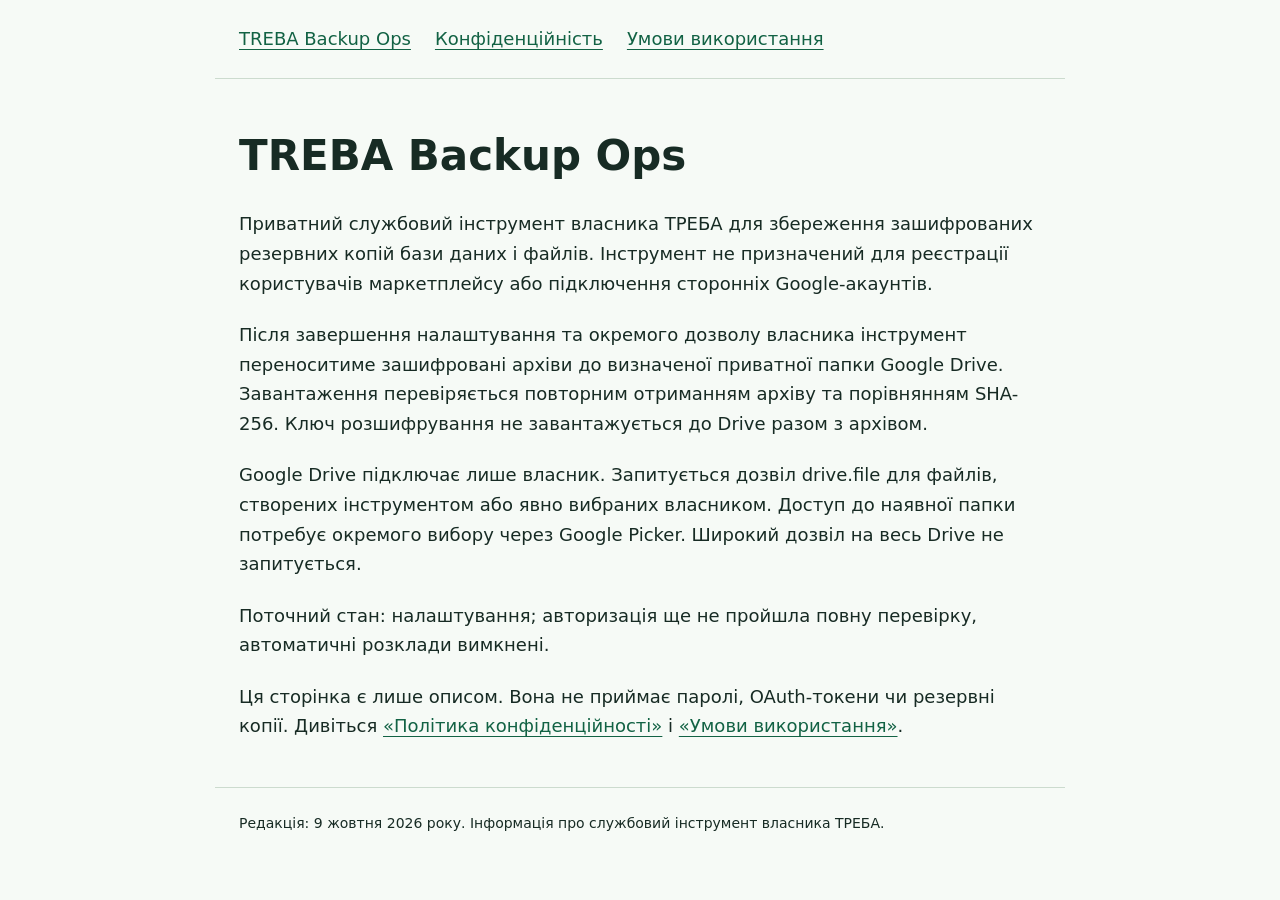
<file: index.html>
<!doctype html>
<html lang="uk"><head><meta charset="utf-8"><meta http-equiv="Content-Security-Policy" content="default-src &#39;none&#39;; style-src &#39;self&#39;; img-src &#39;self&#39;; base-uri &#39;none&#39;; form-action &#39;none&#39;"><meta name="referrer" content="no-referrer"><meta name="viewport" content="width=device-width,initial-scale=1"><meta name="description" content="Приватний службовий інструмент власника ТРЕБА для зашифрованого резервування."><title>TREBA Backup Ops</title><link rel="stylesheet" href="./style.css"></head><body><header><nav aria-label="Інформація про інструмент"><a href="./">TREBA Backup Ops</a><a href="./privacy.html">Конфіденційність</a><a href="./terms.html">Умови використання</a></nav></header><main><h1>TREBA Backup Ops</h1><p>Приватний службовий інструмент власника ТРЕБА для збереження зашифрованих резервних копій бази даних і файлів. Інструмент не призначений для реєстрації користувачів маркетплейсу або підключення сторонніх Google-акаунтів.</p><p>Після завершення налаштування та окремого дозволу власника інструмент переноситиме зашифровані архіви до визначеної приватної папки Google Drive. Завантаження перевіряється повторним отриманням архіву та порівнянням SHA-256. Ключ розшифрування не завантажується до Drive разом з архівом.</p><p>Google Drive підключає лише власник. Запитується дозвіл drive.file для файлів, створених інструментом або явно вибраних власником. Доступ до наявної папки потребує окремого вибору через Google Picker. Широкий дозвіл на весь Drive не запитується.</p><p>Поточний стан: налаштування; авторизація ще не пройшла повну перевірку, автоматичні розклади вимкнені.</p><p>Ця сторінка є лише описом. Вона не приймає паролі, OAuth-токени чи резервні копії. Дивіться <a href="./privacy.html">«Політика конфіденційності»</a> і <a href="./terms.html">«Умови використання»</a>.</p></main><footer>Редакція: 9 жовтня 2026 року. Інформація про службовий інструмент власника ТРЕБА.</footer></body></html>
</file>
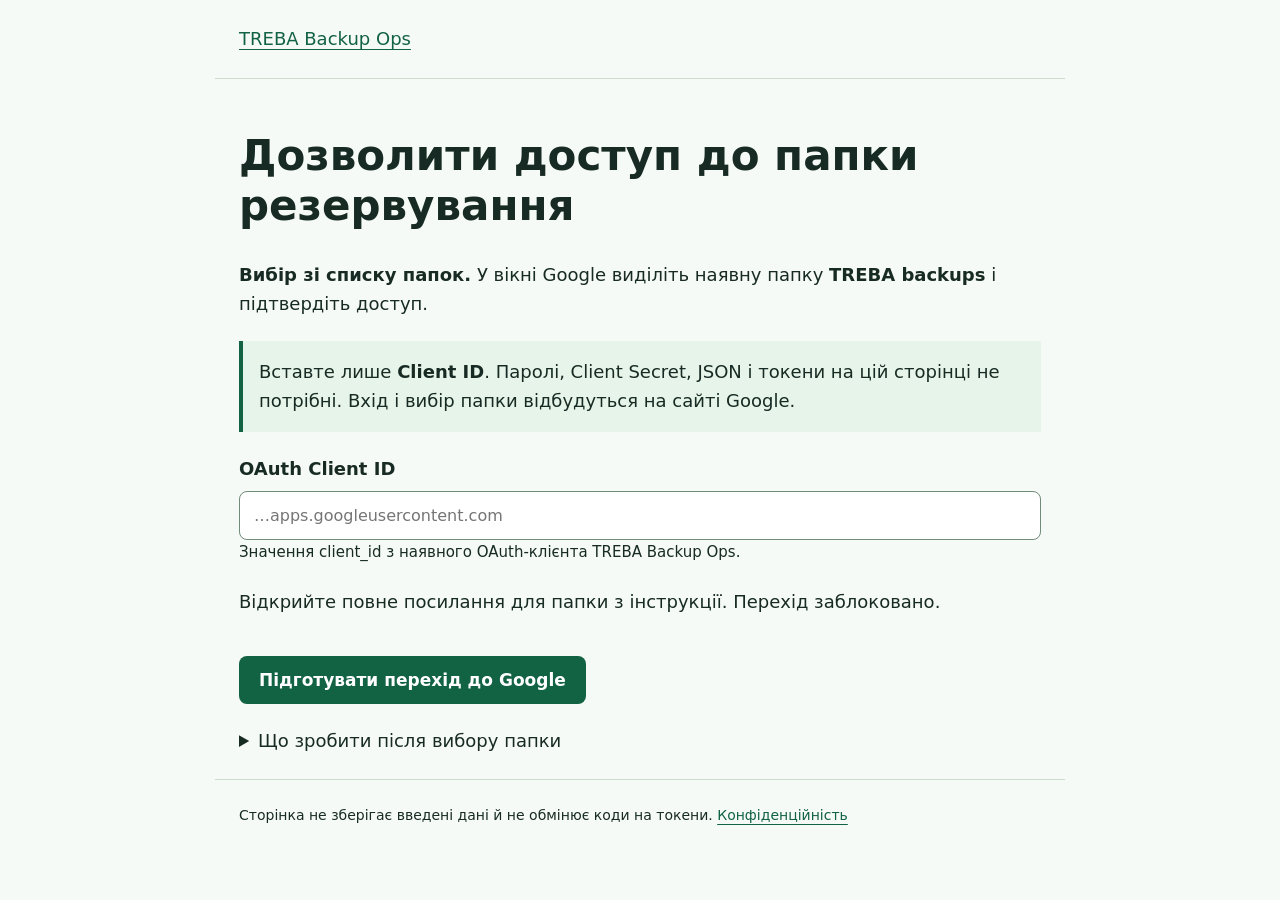
<file: drive-folder.html>
<!doctype html>
<html lang="uk">
<head>
  <meta charset="utf-8">
  <meta name="viewport" content="width=device-width,initial-scale=1">
  <meta name="referrer" content="no-referrer">
  <meta name="robots" content="noindex,nofollow">
  <meta http-equiv="Content-Security-Policy" content="default-src 'none'; script-src 'sha256-h7f9s2/OvziiBY0VfPidvkvLMbNgsr85Us2tkVJ4+IY='; style-src 'self' 'sha256-ok0zM7xJkLFpodGQYdVjhGTtOgk4aUrpaNZ0m8E/ixs='; base-uri 'none'; form-action 'none'; connect-src 'none'">
  <title>Доступ до папки — TREBA Backup Ops</title>
  <link rel="stylesheet" href="./style.css">
  <style>
label{display:block;font-weight:650;margin:20px 0 8px}input{width:100%;padding:14px;border:1px solid #718c79;border-radius:8px;background:#fff;color:#172b24;font:16px system-ui}button,.primary{display:inline-block;padding:14px 20px;margin-top:18px;border:0;border-radius:8px;background:#126244;color:#fff;font:600 17px system-ui;cursor:pointer;text-decoration:none}.notice{padding:16px;border-left:4px solid #126244;background:#e7f4e9}.error{color:#922d27}small{display:block;font-size:15px}button:focus-visible,input:focus-visible{outline:3px solid #2c8b55;outline-offset:3px}[hidden]{display:none!important}li{margin:12px 0}
  </style>
</head>
<body>
  <header><a href="./">TREBA Backup Ops</a></header>
  <main>
    <h1>Дозволити доступ до папки резервування</h1>
    <p><strong>Вибір зі списку папок.</strong> У вікні Google виділіть наявну папку <strong>TREBA backups</strong> і підтвердіть доступ.</p>
    <p class="notice">Вставте лише <strong>Client ID</strong>. Паролі, Client Secret, JSON і токени на цій сторінці не потрібні. Вхід і вибір папки відбудуться на сайті Google.</p>
    <label for="client-id">OAuth Client ID</label>
    <input id="client-id" type="text" autocomplete="off" autocapitalize="off" spellcheck="false" placeholder="…apps.googleusercontent.com" maxlength="256" aria-describedby="client-help">
    <small id="client-help">Значення client_id з наявного OAuth-клієнта TREBA Backup Ops.</small>
    <p id="folder-status" role="status"></p>
    <button id="prepare" type="button">Підготувати перехід до Google</button>
    <p id="error" class="error" role="alert"></p>
    <section id="ready" hidden>
      <p>Буде запитано лише <strong>drive.file</strong> з вибором папки. Після підтвердження Google поверне вас до OAuth Playground.</p>
      <a id="google-link" class="primary" rel="noreferrer">Вибрати папку в Google</a>
      <p>Виберіть Google-акаунт, у якому зберігається папка <strong>TREBA backups</strong>. Виділіть саме цю папку у списку й натисніть кнопку підтвердження. Якщо відкрився її вміст, поверніться до списку через «Google Диск».</p>
    </section>
    <details>
      <summary>Що зробити після вибору папки</summary>
      <ol>
        <li>У OAuth Playground перевірте, що в ⚙️ увімкнено <strong>Use your own OAuth credentials</strong> і вказано той самий клієнт.</li>
        <li>Натисніть <strong>Exchange authorization code for tokens</strong>.</li>
        <li>Новий <strong>Refresh token</strong> збережіть у вже наявному GitHub Secret <strong>TREBA_DRIVE_REFRESH_TOKEN</strong>.</li>
      </ol>
      <p>Успішний вибір папки ще потребує перевірки доступу. Ця сторінка не запускає резервування.</p>
    </details>
    <noscript><p>Для підготовки переходу увімкніть JavaScript у Chrome.</p></noscript>
  </main>
  <footer>Сторінка не зберігає введені дані й не обмінює коди на токени. <a href="./privacy.html">Конфіденційність</a></footer>
  <script>
'use strict';
(() => {
  const projectNumber = '742736527146';
  const expectedSuffix = '.apps.googleusercontent.com';
  const input = document.getElementById('client-id');
  const prepare = document.getElementById('prepare');
  const ready = document.getElementById('ready');
  const link = document.getElementById('google-link');
  const error = document.getElementById('error');
  const folderStatus = document.getElementById('folder-status');
  // Folder metadata arrives only in the URL fragment, never in an HTTP request.
  const parameters = new URLSearchParams(window.location.hash.slice(1));
  const folder = parameters.get('folder') || '';
  const validFolder = /^[A-Za-z0-9_-]{10,128}$/.test(folder)
    && parameters.getAll('folder').length === 1
    && [...parameters.keys()].every(key => key === 'folder');
  // Keep only validated folder metadata so reloading this page remains usable.
  window.history.replaceState(null, '', window.location.pathname
    + (validFolder ? '#' + new URLSearchParams({folder}).toString() : ''));
  if (validFolder) {
    folderStatus.textContent = 'Оберіть TREBA backups зі списку папок у Google.';
  } else {
    folderStatus.textContent = 'Відкрийте повне посилання для папки з інструкції. Перехід заблоковано.';
    prepare.disabled = true;
  }
  const reset = () => {
    ready.hidden = true;
    link.removeAttribute('href');
    error.textContent = '';
  };
  input.addEventListener('input', reset);
  prepare.addEventListener('click', () => {
    reset();
    if (!validFolder) return;
    const client = input.value.trim();
    const prefix = projectNumber + '-';
    if (!client.startsWith(prefix) || !client.endsWith(expectedSuffix)
        || !/^[0-9]+-[a-z0-9]+\.apps\.googleusercontent\.com$/.test(client)) {
      error.textContent = 'Потрібен Client ID наявного проєкту TREBA Backup Ops. Він закінчується на .apps.googleusercontent.com.';
      return;
    }
    const url = new URL('https://accounts.google.com/o/oauth2/v2/auth');
    url.search = new URLSearchParams({
      client_id: client,
      redirect_uri: 'https://developers.google.com/oauthplayground',
      response_type: 'code',
      scope: 'https://www.googleapis.com/auth/drive.file',
      access_type: 'offline',
      include_granted_scopes: 'false',
      prompt: 'consent',
      trigger_onepick: 'true',
      allow_multiple: 'false',
      allow_folder_selection: 'true',
      // Do not pass file_ids: on the observed mobile flow it opened the folder
      // contents instead of leaving the folder available for selection.
      mimetypes: 'application/vnd.google-apps.folder'
    }).toString();
    // This page only prepares an owner-initiated navigation to Google's developer
    // tool. It never handles a callback or receives/exchanges authorization codes.
    link.href = url.href;
    ready.hidden = false;
  });
})();
  </script>
</body>
</html>
</file>
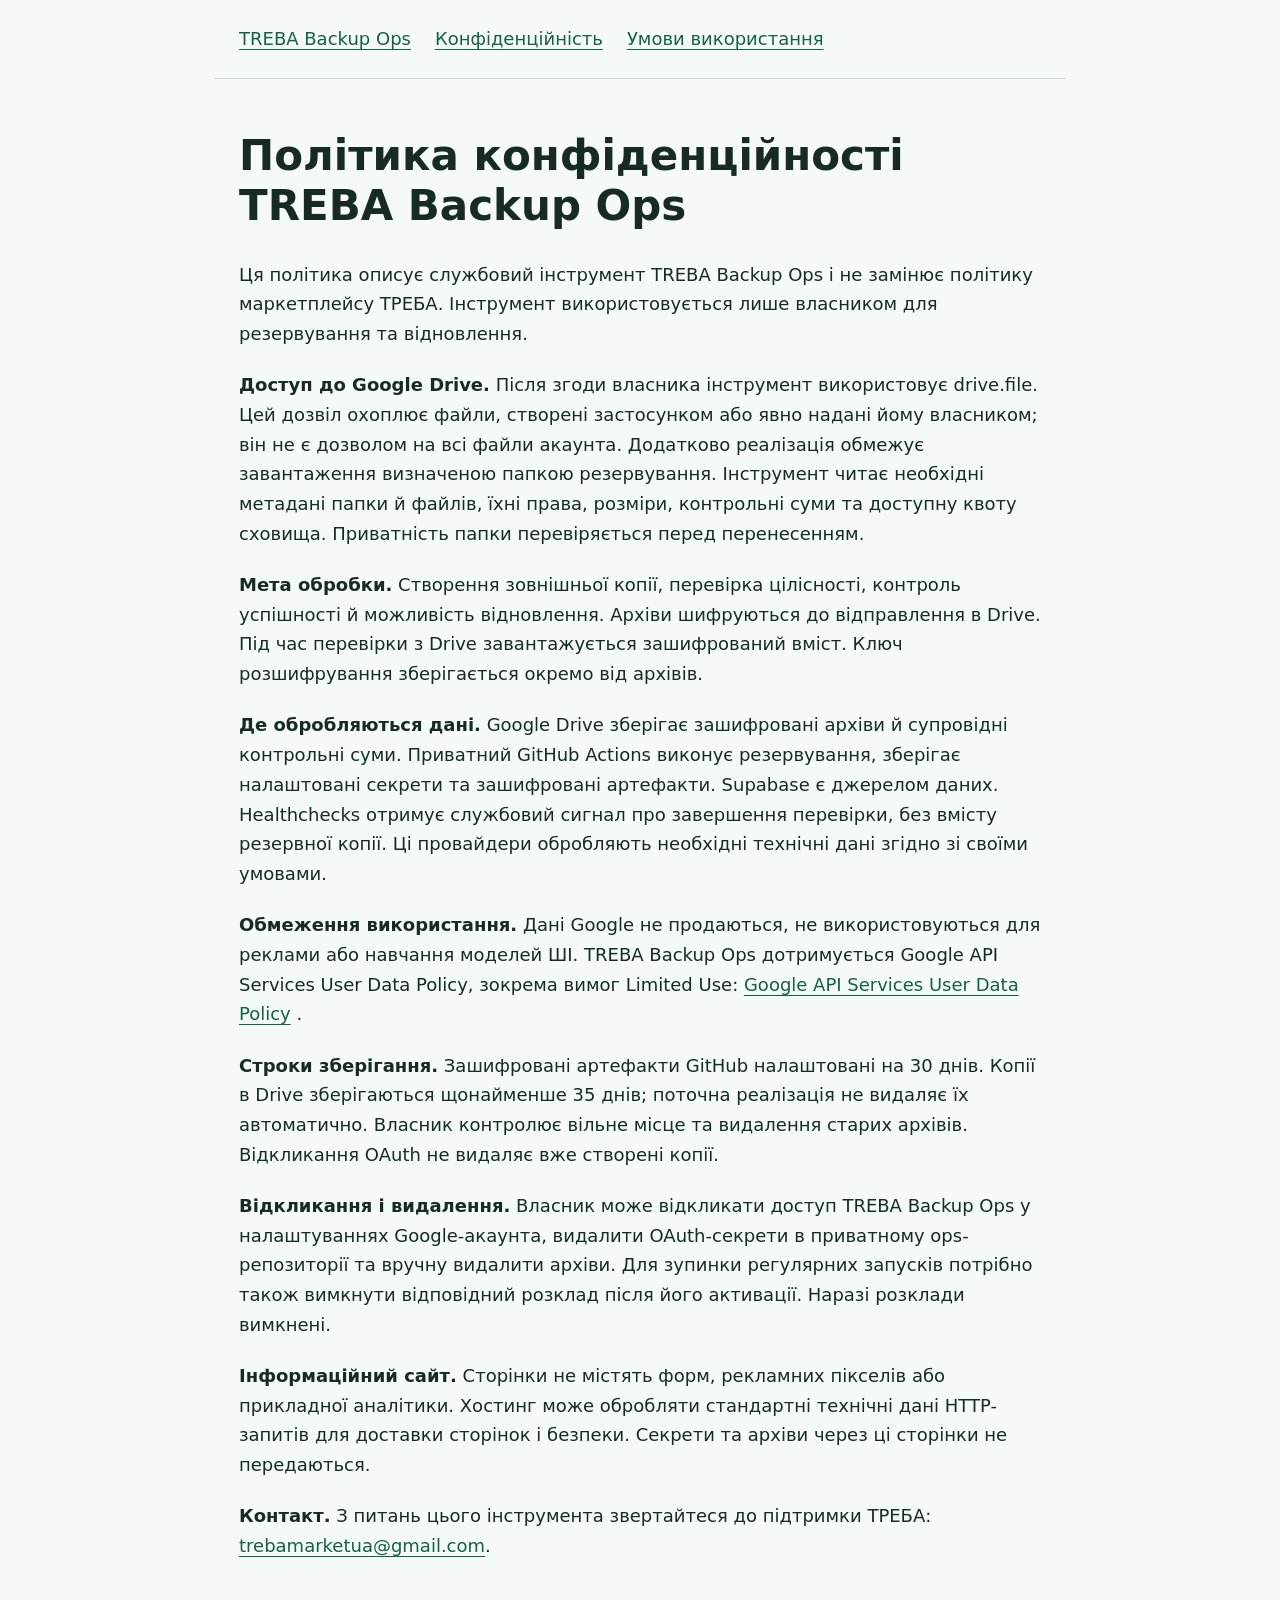
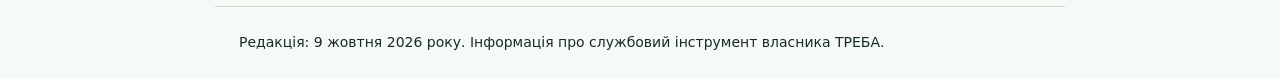
<file: privacy.html>
<!doctype html>
<html lang="uk"><head><meta charset="utf-8"><meta http-equiv="Content-Security-Policy" content="default-src &#39;none&#39;; style-src &#39;self&#39;; img-src &#39;self&#39;; base-uri &#39;none&#39;; form-action &#39;none&#39;"><meta name="referrer" content="no-referrer"><meta name="viewport" content="width=device-width,initial-scale=1"><meta name="description" content="Приватний службовий інструмент власника ТРЕБА для зашифрованого резервування."><title>Політика конфіденційності — TREBA Backup Ops</title><link rel="stylesheet" href="./style.css"></head><body><header><nav aria-label="Інформація про інструмент"><a href="./">TREBA Backup Ops</a><a href="./privacy.html">Конфіденційність</a><a href="./terms.html">Умови використання</a></nav></header><main><h1>Політика конфіденційності TREBA Backup Ops</h1><p>Ця політика описує службовий інструмент TREBA Backup Ops і не замінює політику маркетплейсу ТРЕБА. Інструмент використовується лише власником для резервування та відновлення.</p><p><strong>Доступ до Google Drive.</strong> Після згоди власника інструмент використовує drive.file. Цей дозвіл охоплює файли, створені застосунком або явно надані йому власником; він не є дозволом на всі файли акаунта. Додатково реалізація обмежує завантаження визначеною папкою резервування. Інструмент читає необхідні метадані папки й файлів, їхні права, розміри, контрольні суми та доступну квоту сховища. Приватність папки перевіряється перед перенесенням.</p><p><strong>Мета обробки.</strong> Створення зовнішньої копії, перевірка цілісності, контроль успішності й можливість відновлення. Архіви шифруються до відправлення в Drive. Під час перевірки з Drive завантажується зашифрований вміст. Ключ розшифрування зберігається окремо від архівів.</p><p><strong>Де обробляються дані.</strong> Google Drive зберігає зашифровані архіви й супровідні контрольні суми. Приватний GitHub Actions виконує резервування, зберігає налаштовані секрети та зашифровані артефакти. Supabase є джерелом даних. Healthchecks отримує службовий сигнал про завершення перевірки, без вмісту резервної копії. Ці провайдери обробляють необхідні технічні дані згідно зі своїми умовами.</p><p><strong>Обмеження використання.</strong> Дані Google не продаються, не використовуються для реклами або навчання моделей ШІ. TREBA Backup Ops дотримується Google API Services User Data Policy, зокрема вимог Limited Use: <a href="https://developers.google.com/terms/api-services-user-data-policy">Google API Services User Data Policy</a> .</p><p><strong>Строки зберігання.</strong> Зашифровані артефакти GitHub налаштовані на 30 днів. Копії в Drive зберігаються щонайменше 35 днів; поточна реалізація не видаляє їх автоматично. Власник контролює вільне місце та видалення старих архівів. Відкликання OAuth не видаляє вже створені копії.</p><p><strong>Відкликання і видалення.</strong> Власник може відкликати доступ TREBA Backup Ops у налаштуваннях Google-акаунта, видалити OAuth-секрети в приватному ops-репозиторії та вручну видалити архіви. Для зупинки регулярних запусків потрібно також вимкнути відповідний розклад після його активації. Наразі розклади вимкнені.</p><p><strong>Інформаційний сайт.</strong> Сторінки не містять форм, рекламних пікселів або прикладної аналітики. Хостинг може обробляти стандартні технічні дані HTTP-запитів для доставки сторінок і безпеки. Секрети та архіви через ці сторінки не передаються.</p><p><strong>Контакт.</strong> З питань цього інструмента звертайтеся до підтримки ТРЕБА: <a href="mailto:trebamarketua@gmail.com">trebamarketua@gmail.com</a>.</p></main><footer>Редакція: 9 жовтня 2026 року. Інформація про службовий інструмент власника ТРЕБА.</footer></body></html>
</file>
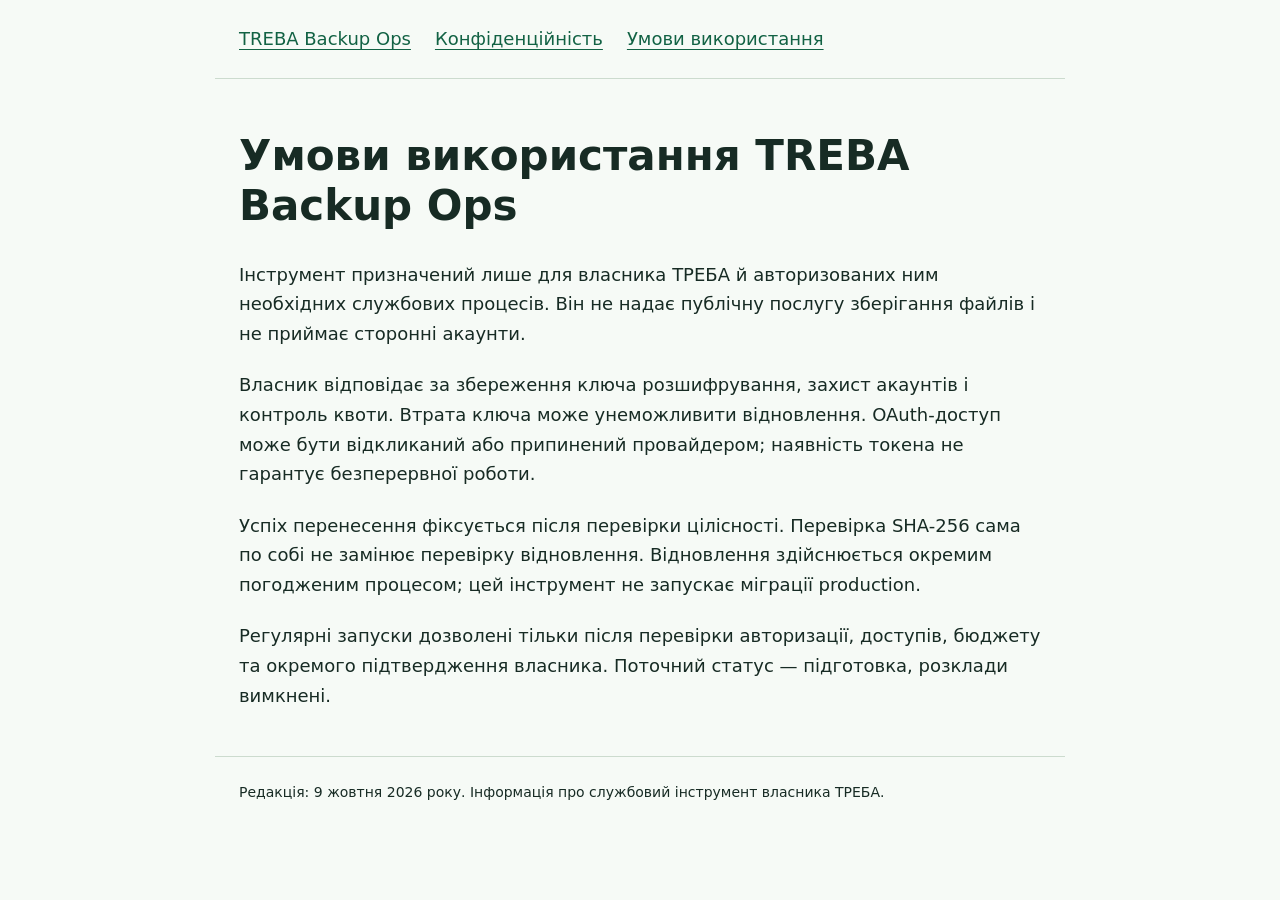
<file: terms.html>
<!doctype html>
<html lang="uk"><head><meta charset="utf-8"><meta http-equiv="Content-Security-Policy" content="default-src &#39;none&#39;; style-src &#39;self&#39;; img-src &#39;self&#39;; base-uri &#39;none&#39;; form-action &#39;none&#39;"><meta name="referrer" content="no-referrer"><meta name="viewport" content="width=device-width,initial-scale=1"><meta name="description" content="Приватний службовий інструмент власника ТРЕБА для зашифрованого резервування."><title>Умови використання — TREBA Backup Ops</title><link rel="stylesheet" href="./style.css"></head><body><header><nav aria-label="Інформація про інструмент"><a href="./">TREBA Backup Ops</a><a href="./privacy.html">Конфіденційність</a><a href="./terms.html">Умови використання</a></nav></header><main><h1>Умови використання TREBA Backup Ops</h1><p>Інструмент призначений лише для власника ТРЕБА й авторизованих ним необхідних службових процесів. Він не надає публічну послугу зберігання файлів і не приймає сторонні акаунти.</p><p>Власник відповідає за збереження ключа розшифрування, захист акаунтів і контроль квоти. Втрата ключа може унеможливити відновлення. OAuth-доступ може бути відкликаний або припинений провайдером; наявність токена не гарантує безперервної роботи.</p><p>Успіх перенесення фіксується після перевірки цілісності. Перевірка SHA-256 сама по собі не замінює перевірку відновлення. Відновлення здійснюється окремим погодженим процесом; цей інструмент не запускає міграції production.</p><p>Регулярні запуски дозволені тільки після перевірки авторизації, доступів, бюджету та окремого підтвердження власника. Поточний статус — підготовка, розклади вимкнені.</p></main><footer>Редакція: 9 жовтня 2026 року. Інформація про службовий інструмент власника ТРЕБА.</footer></body></html>
</file>
<file: style.css>
*{box-sizing:border-box}body{margin:0;background:#f6faf6;color:#172b24;font:18px/1.65 system-ui,sans-serif}header,main,footer{max-width:850px;margin:auto;padding:24px}header{border-bottom:1px solid #ccdbce}nav{display:flex;flex-wrap:wrap;gap:12px 24px}a{color:#126244;text-underline-offset:4px}h1{font-size:clamp(28px,5vw,42px);line-height:1.2;overflow-wrap:anywhere}p{margin:1.2em 0}footer{font-size:14px;border-top:1px solid #ccdbce}a:focus-visible{outline:3px solid #2c8b55;outline-offset:4px}
</file>
